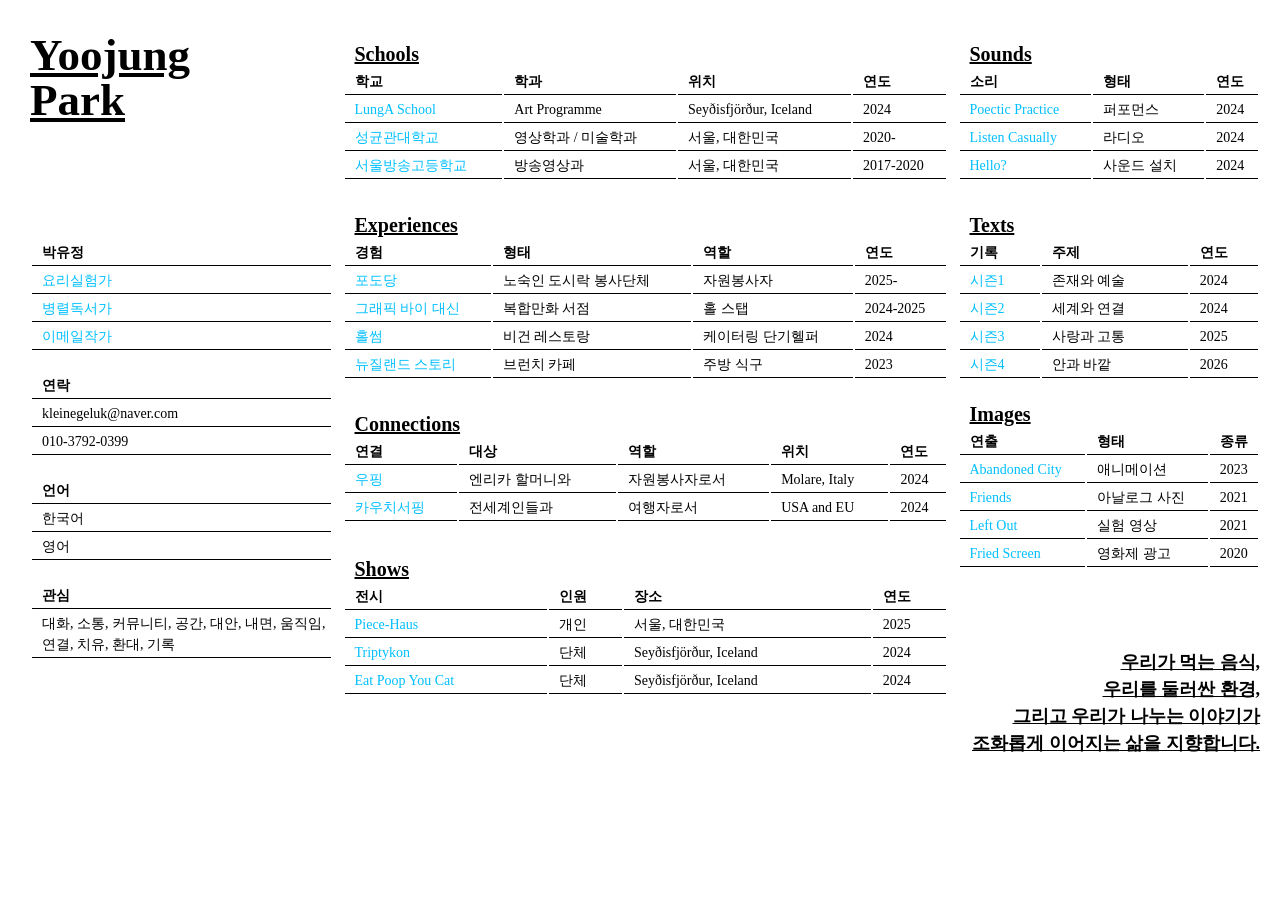
<file: index.html>
<!DOCTYPE html>
<html>
<head>
<meta charset="utf-8">
<title>CVvideo</title>
<meta name="description" content="설명">
<meta name="keywords" content="키워드1, 키워드2">
<meta property="og:image" content="">
<meta name="viewport" content="width=device-width, user-scalable=no">
<link rel="stylesheet" href="style.css">
<link rel="icon" type="image/png" href="">
</head>

<h1>Yoojung<br>Park</h1>


<body>
<!--
<div class="bg-video">
<video class="bg-video__content" autoplay muted loop>
  <source src="" type="video/mp4"/>
</video>
</div>
-->

<div class="wrapper">

<div class="section">
<div class="content">
<table id="info">
<tbody>
<tr>
	<td class="bold">박유정</td>
</tr>
<tr>
	<td><a class="click" href="https://www.instagram.com/piecehaus/">요리실험가</a></td>
</tr>
<tr>
	<td><a class="click" href="https://aptx2001.github.io/reading/index.html">병렬독서가</a></td>
</tr>
<tr>
	<td><a class="click" href="https://docs.google.com/forms/d/e/1FAIpQLSevwL9o17PRW4ZV7FWZWcIJgFBxJa3qV4Q0B3fV1Bn8oM-iiA/viewform?usp=sharing&ouid=102452778464236520631">이메일작가</a></td>
</tr>

<tr class="bold">
  <td><br>연락</td>
</tr>
<tr>
	<td>kleinegeluk@naver.com</td>
</tr>

<tr>
	<td>010-3792-0399</td>
</tr>
<!--
<tr>
	<td><a class="click" href="https://www.instagram.com/xnsldbwjd/">@xnsldbwjd</a></td>
</tr>
-->

<tr class="bold">
  <td><br>언어</td>
</tr>
<tr>
	<td>한국어</td>
</tr>
<tr>
<td>영어</td>
</tr>

<tr class="bold">
	<td><br>관심</td>
</tr>
<tr>
	<td>대화, 소통, 커뮤니티, 공간, 대안, 내면, 움직임, 연결, 치유, 환대, 기록</td>
</tr>

</tbody>
</table>
</div>
</div>


<div class="section">
<div class="section">
<div class="content">
	<table id="schools">
<thead>
  <th colspan="4">Schools</th>
</thead>

<tbody>
	<tr class="bold">
		<td>학교</td>
		<td>학과</td>
		<td>위치</td>
		<td>연도</td>
	</tr>
  <tr>
    <td><a class="click" href="https://www.lungaschool.is/en">LungA School</a></td>
    <td>Art Programme</td>
    <td>Seyðisfjörður, Iceland</td>
    <td>2024</td>
  </tr>

    <tr>
      <td><a class="click" href="https://www.skku.edu/skku/index.do"> 성균관대학교</a></td>
      <td>영상학과 / 미술학과</td>
      <td>서울, 대한민국</td>
      <td>2020-</td>

    <tr>
      <td><a class="click" href="https://seb.sen.hs.kr/index.do"> 서울방송고등학교</a></td>
      <td>방송영상과</td>
      <td>서울, 대한민국</td>
      <td>2017-2020</td> 
    </tr>
  </tbody>
	</table>
</div>
</div>


<div class="section">
<div class="content">
<table id="work">
<thead>
	<th colspan="4">Experiences</th>
</thead>
<tbody>
	<tr class="bold">
		<td>경험</td>
		<td>형태</td>
		<td>역할</td>
		<td>연도</td>
	</tr>
		<tr>
		<td><a class="click" href="https://www.instagram.com/podo.dang2025/">포도당</a></td>
		<td>노숙인 도시락 봉사단체</td>
		<td>자원봉사자</td>
		<td>2025-</td>
	</tr>
	<tr>
		<td><a class="click" href="https://naver.me/G9r5ciRJ">그래픽 바이 대신</a></td>
		<td>복합만화 서점</td>
		<td>홀 스탭</td>
		<td>2024-2025</td>
	</tr>
		<tr>
		<td><a class="click" href="https://naver.me/xtgMrJK9">홀썸</a></td>
		<td>비건 레스토랑</td>
		<td>케이터링 단기헬퍼</td>
		<td>2024</td>
	</tr>
		<td><a class="click" href="https://naver.me/x3jFhhdK"> 뉴질랜드 스토리</a></td>
		<td>브런치 카페</td>
		<td>주방 식구</td>
		<td>2023</td>
	</tr>
</tbody>
</table>
</div>	
</div>


<div class="section">
<div class="section">
<div class="content">
	<table id="connections">
<thead>
  <th colspan="5">Connections</th>
</thead>
<tbody>
	<tr class="bold">
		<td>연결</td>
		<td>대상</td>
		<td>역할</td>
		<td>위치</td>
		<td>연도</td>
	</tr>
		<tr>
		<td><a href="https://stib.ee/0zQE">우핑</a></td>
		<td>엔리카 할머니와</td>
		<td>자원봉사자로서</td>
		<td>Molare, Italy</td>
		<td>2024</td>
	</tr>
	<tr>
		<td><a href="https://stib.ee/MW8E">카우치서핑</a></td>
		<td>전세계인들과</td>
		<td>여행자로서</td>
		<td>USA and EU</td>
		<td>2024</td>
	</tr>
	<tr>
  </tbody>
	</table>
</div>
</div>


<div class="section">
<div class="content">
<table id="exhibition">
<thead>
<th colspan="4">Shows</th>
</thead>
<tbody>
<tr class="bold">
  <td>전시</td>
  <td>인원</td>
  <td>장소</td>
  <td>연도</td>
</tr>
<tr>
  <td><a class="click" href="piece-haus/index.html">Piece-Haus</a></td>
  <td>개인</td>
  <td>서울, 대한민국</td>
  <td>2025</td>
</tr>
<tr>
  <td><a class="click" href="https://youtu.be/EcEHfDKTolE?si=t23nti-gtZkbiW6_">Triptykon</a></td>
  <td>단체</td>
  <td>Seyðisfjörður, Iceland</td>
  <td>2024</td>
</tr>
<tr>
  <td><a class="click" href="eatpoopyoucat/index.html">Eat Poop You Cat</a></td>
  <td>단체</td>
  <td>Seyðisfjörður, Iceland</td>
  <td>2024</td>
</tr>
</tbody>
</table>
</div>
</div>


</div>
</div>

<div class="section">
<div class="section">
<div class="content">
<table id="works">
<thead>
<th colspan="3">Sounds</th>
</thead>	
<tbody>
<tr class="bold">
	<td>소리</td>
	<td>형태</td>
	<td>연도</td>
</tr>
<tr>
  <td><a class="click" href="https://youtu.be/PanAi589IMU?si=3cb1C7tLOoh4zE9v">Poectic Practice</a></td>
  <td>퍼포먼스</td>
  <td>2024</td>
</tr>
<tr>
	<td><a class="click" href="radio/index.html">Listen Casually</a></td>
	<td>라디오</td>
	<td>2024</td>
</tr>
<tr>
	<td><a class="click" href="https://youtu.be/BOp35z14Xzg?si=KvD4rfZIBBe1-zmt">Hello?</a></td>
	<td>사운드 설치</td>
	<td>2024</td>
</tr>
</tbody>
</table>
</div>
</div>

<div class="section">
<div class="content">
<table id="writings">
<thead>
<th colspan="3">Texts</th>
</thead>
<tbody>
<tr class="bold">
  <td>기록</td>
  <td>주제</td>
  <td>연도</td>
</tr>
<tr>
  <td><a class="click" href="https://youtu.be/cEc7g40yEdI?si=Hj7KN7Y8jOEYZW0w">시즌1</a></td>
  <td>존재와 예술</td>
  <td>2024</td>
</tr>
<tr>
  <td><a class="click" href="https://youtu.be/RMld2RpdgUk?si=X4LDZ22Ne0983DAC">시즌2</a></td>
  <td>세계와 연결</td>
  <td>2024</td>
</tr>
<tr>
  <td><a class="click" href="https://youtu.be/UkYiW8CWC-M?si=RBCJpbvoPjYK_3fG">시즌3</a></td>
  <td>사랑과 고통</td>
  <td>2025</td>
</tr>
<tr>
  <td><a class="click" href="https://docs.google.com/forms/d/e/1FAIpQLSevwL9o17PRW4ZV7FWZWcIJgFBxJa3qV4Q0B3fV1Bn8oM-iiA/viewform?usp=sharing&ouid=102452778464236520631">시즌4</a></td>
  <td>안과 바깥</td>
  <td>2026</td>
</tr>
</tbody>
</table>

<div class="section">
<div class="content">
<table id="socials">
<thead>
<th colspan="3">Images</th>
</thead>
<tbody>
<tr class="bold">
  <td>연출</td>
  <td>형태</td>
  <td>종류</td>
</tr>
<tr>
	<td><a class="click" href="https://youtu.be/AO2aDB1Wc8A?si=oXtIS4M-gg7m-kgw">Abandoned City</a></td>
	<td>애니메이션</td>
	<td>2023</td>
</tr>
<tr>
	<td><a class="click" href="friends/index.html">Friends</a></td>
	<td>아날로그 사진</td>
	<td>2021</td>
</tr>
<tr>
  <td><a class="click" href="https://youtu.be/Ykz7npnJ1Jk?si=nuoQPcEC6vJctS2-">Left Out</a></td>
  <td>실험 영상</td>
  <td>2021</td>
</tr>
<tr>
  <td><a class="click" href="friedscreen/index.html">Fried Screen</a></td>
  <td>영화제 광고</td>
  <td>2020</td>
</tr>
</tbody>
</table>


<!--
<div class="section">
<div class="content">
<table id="socials">
<thead>
<th colspan="3">Archive</th>
</thead>
<tbody>
<tr class="bold">
  <td>기록</td>
  <td>형태</td>
  <td>종류</td>
</tr>
<tr>
  <td><a class="click" href="https://www.instagram.com/piecehaus/">piece haus meals</a></td>
  <td>요리</td>
  <td>Instagram</td>
</tr>
<tr>
  <td><a class="click" href="https://aptx2001.github.io/reading/index.html">Reading Animals</a></td>
  <td>독서</td>
  <td>Web</td>
</tr>
<tr>
  <td><a class="click" href="https://www.youtube.com/@aptx2001/videos">៖gre ssi</a></td>
  <td>영상</td>
  <td>Youtube</td>
</tr>
</tbody>
</table>
-->


<p class="smalltalk">우리가 먹는 음식,<br>우리를 둘러싼 환경,<br> 그리고 우리가 나누는 이야기가<br>조화롭게 이어지는 삶을 지향합니다.</p>


</div>
</div>
</div>



</body>
</html>
</file>
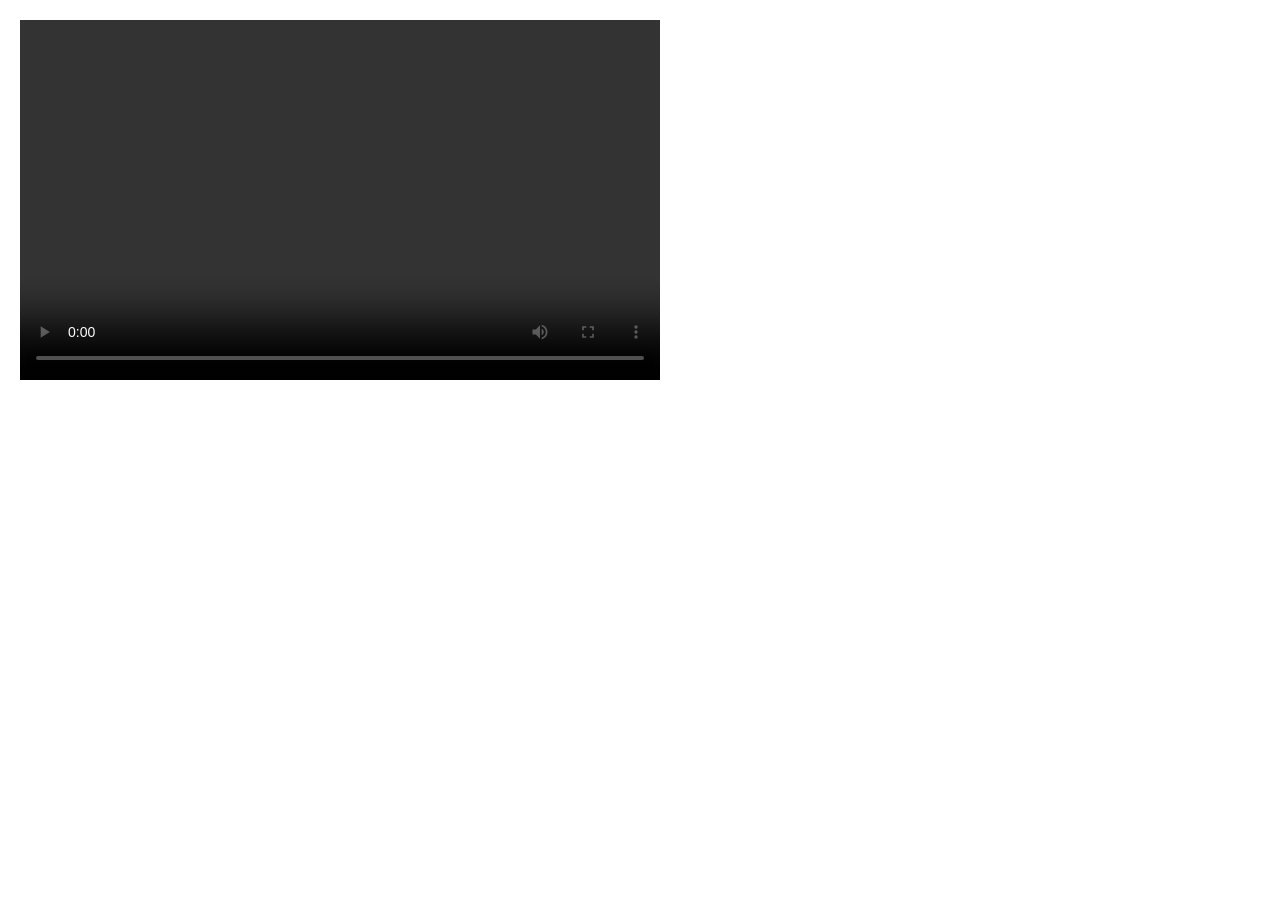
<file: friedscreen/index.html>
<!DOCTYPE html>
<html>
<head>
	<meta charset="utf-8">
	<title>piece-haus</title>
	<meta name="description" content="설명">
	<meta name="keywords" content="키워드1, 키워드2">
	<meta property="og:image" content="">
	<meta name="viewport" content="width=device-width, user-scalable=no">
	<link rel="stylesheet" href="style.css">
	<link rel="icon" type="image/png" href="">

</head>
<body>


<video src="https://attachments.are.na/43993178/7e3432bacc65fd15382bd5b14f77f8ab.mp4?1772257945" controls width="640" height="360">
  Your browser does not support the video tag.
</video>




</body>
</html>
</file>
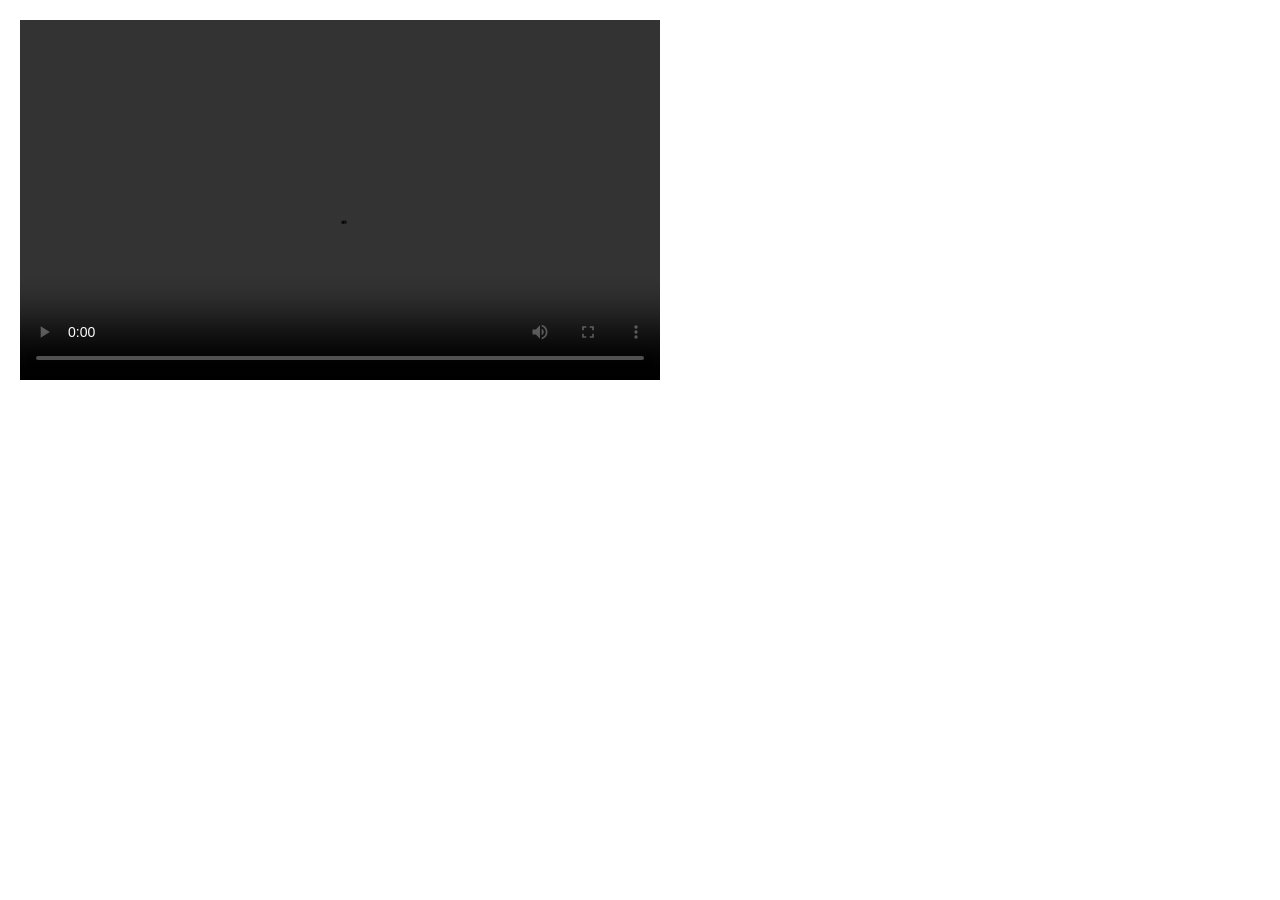
<file: radio/index.html>
<!DOCTYPE html>
<html>
<head>
	<meta charset="utf-8">
	<title>piece-haus</title>
	<meta name="description" content="설명">
	<meta name="keywords" content="키워드1, 키워드2">
	<meta property="og:image" content="">
	<meta name="viewport" content="width=device-width, user-scalable=no">
	<link rel="stylesheet" href="style.css">
	<link rel="icon" type="image/png" href="">

</head>
<body>


<video src="https://attachments.are.na/43868710/077ce824dd77388f5f4ca3c68c1fe1ce.mp4?1771896864" controls width="640" height="360">
  Your browser does not support the video tag.
</video>




</body>
</html>
</file>
<file: style.css>
* {
  margin: 0;
  padding: 0;
  box-sizing: border-box;
}


body {
  font-family: "Avenir";
  font-size: 15pt;
  color: black;
  line-height: 1.5;
  text-align: left;
  /*.
  background-image: url("https://d2w9rnfcy7mm78.cloudfront.net/43741894/original_1534dfa09a6f0dc254838c9192695fe9.png?1771511199?bc=0");
  background-size: cover;
  background-repeat: no-repeat;
  */
}

h1 {
  margin-left: 30px;
  margin-top: 33px;
  color: black;
  text-decoration: underline;
  font-size: 45px;
  line-height: 1;
  display: inline;
  position: absolute;
}

p {
  margin-top: 10px;
}

/*.bg-video {
  position: absolute;
  top: 0;
  left: 0;
  height: 100%;
  width: 100%;
  z-index: -1;
  opacity: 100;
}

*/

.bg-video__content {
  height: 100%;
  width: 100%;
  object-fit: cover;
}

.p2 {
  text-align: center;
  font-size: 14px;
}

.bold {
  font-weight: bold;
}

.white {
  color: transparent;
}

.wrapper {
    display: grid; /*.grid였음*/
    position: absolute;
    top: 20px;
    left: 10px;
    right: 0px;
    bottom: 20px;
    grid-template-columns: 1fr 2fr 1fr;
    gap: 10px;
    padding: 0 20px;
}

.section {
  display: flex;
  flex-direction: column;
  margin-bottom: 10px;
}

table {
  width: 100%;
  margin-top: 20px;
  margin-left: 0px;
  margin-right: 10px;
  text-align: left;;
}

td {
  border-bottom: 0.5px solid black;
  border-collapse: collapse;
  padding: 2px;
  font-size: 14px;
  padding-left: 10px;
  background-color: white;
}

th {
  padding-left: 10px;
  line-height: 25px;
  font-weight: bold;
  text-decoration: underline;
  color: black;

  background-color: transparent;
}

li {
  margin-left: 20px;
}

img {
  margin: 50px;
  width: 250px;
}

a {
  text-decoration: none;
  color: deepskyblue;
}

a:visited {
  color: deepskyblue;
}

td:hover {
  background-color: DeepSkyBlue;
  color: black;
}

.smalltalk {
  text-align: right;
  font-size: 18px;
  text-decoration: underline;
  font-weight: bold;
  margin-top: 80px;
}

.click:hover {
  background-color: DeepSkyBlue;
  color: white;
}

#info {
  margin-top: 218px;
}

@media screen and (max-width: 700px) {

  .wrapper {
    display: grid; /*.grid였음*/
    position: absolute;
    top: 20px;
    left: 10px;
    right: 0px;
    bottom: 20px;
    grid-template-columns: 1fr;
    gap: 10px;
    padding: 0 20px;
}

}
</file>
<file: friedscreen/style.css>
*{
 margin : 0;
 padding: 0;
 box-sizing: border-box;
}

body {
    margin: 20px;
}



@media screen and (max-width: 704px) {

}
</file>
<file: radio/style.css>
*{
 margin : 0;
 padding: 0;
 box-sizing: border-box;
}

body {
    margin: 20px;
}



@media screen and (max-width: 704px) {

}
</file>
